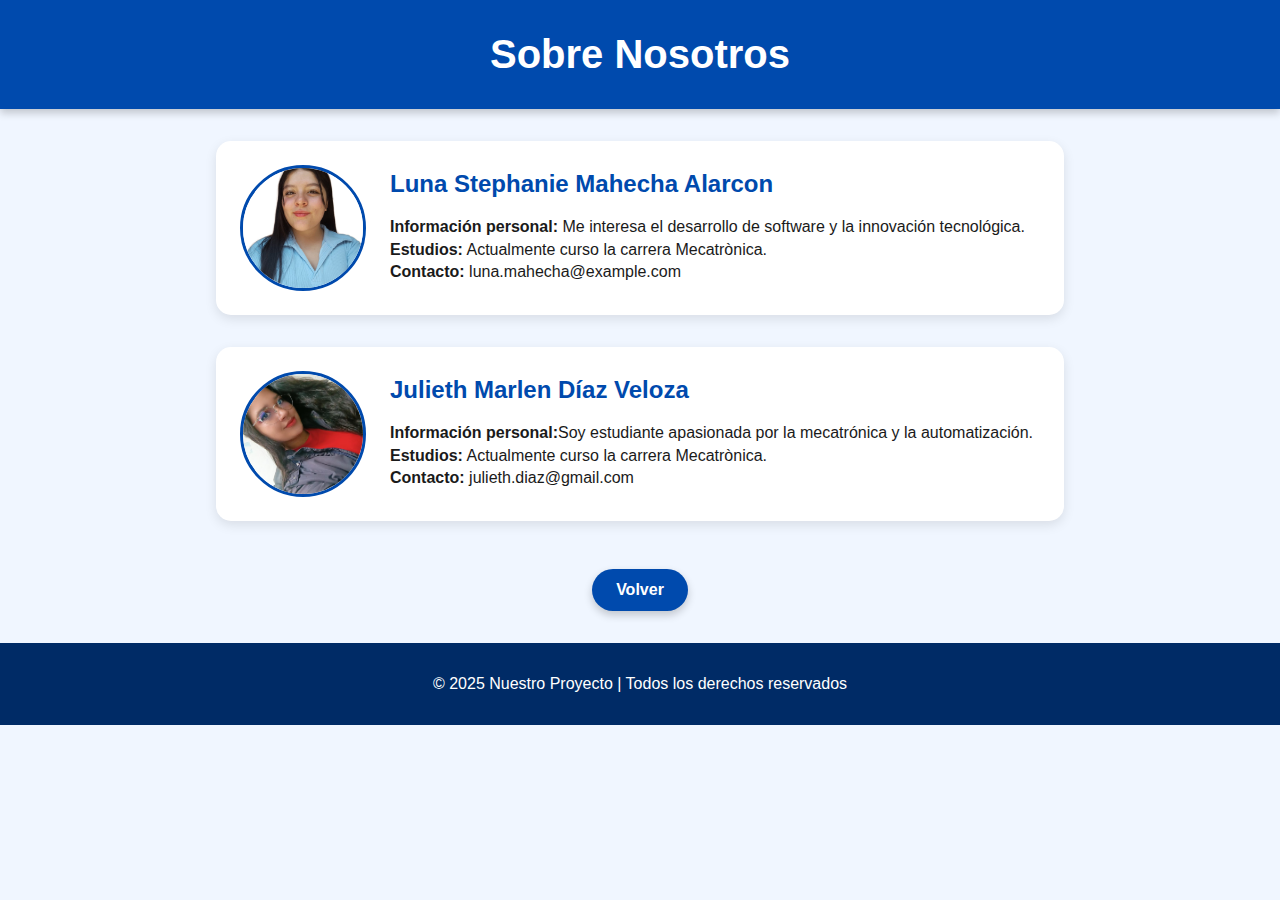
<file: Taller1/about.html>
<!DOCTYPE html>
<html lang="es">
<head>
  <meta charset="UTF-8">
  <meta name="viewport" content="width=device-width, initial-scale=1.0">
  <title>Sobre Nosotros</title>
  <link rel="stylesheet" href="css/about.css">
</head>
<body>
  <header>
    <h1>Sobre Nosotros</h1>
  </header>

  <main>
    <section class="persona">
      <img src="img/Luna.jpg" alt="Foto Persona 1">
      <div class="info">
        <h2>Luna Stephanie Mahecha Alarcon</h2>
        <p><strong>Información personal:</strong> Me interesa el desarrollo de software y la innovación tecnológica.</p>
        <p><strong>Estudios:</strong> Actualmente curso la carrera Mecatrònica.</p>
        <p><strong>Contacto:</strong> luna.mahecha@example.com</p>
      </div>
    </section>

    <section class="persona">
      <img src="img/Julieth.png" alt="Foto Persona 2">
      <div class="info">
        <h2>Julieth Marlen Díaz Veloza</h2>
        <p><strong>Información personal:</strong>Soy estudiante apasionada por la mecatrónica y la automatización.</p>
        <p><strong>Estudios:</strong> Actualmente curso la carrera Mecatrònica.</p>
        <p><strong>Contacto:</strong> julieth.diaz@gmail.com</p>
      </div>
    </section>
  </main>

    <div class="boton-volver">
        <a href="../index.html">Volver</a>
    </div>
    
  <footer>
    <p>&copy; 2025 Nuestro Proyecto | Todos los derechos reservados</p>
  </footer>
</body>
</html>
</file>
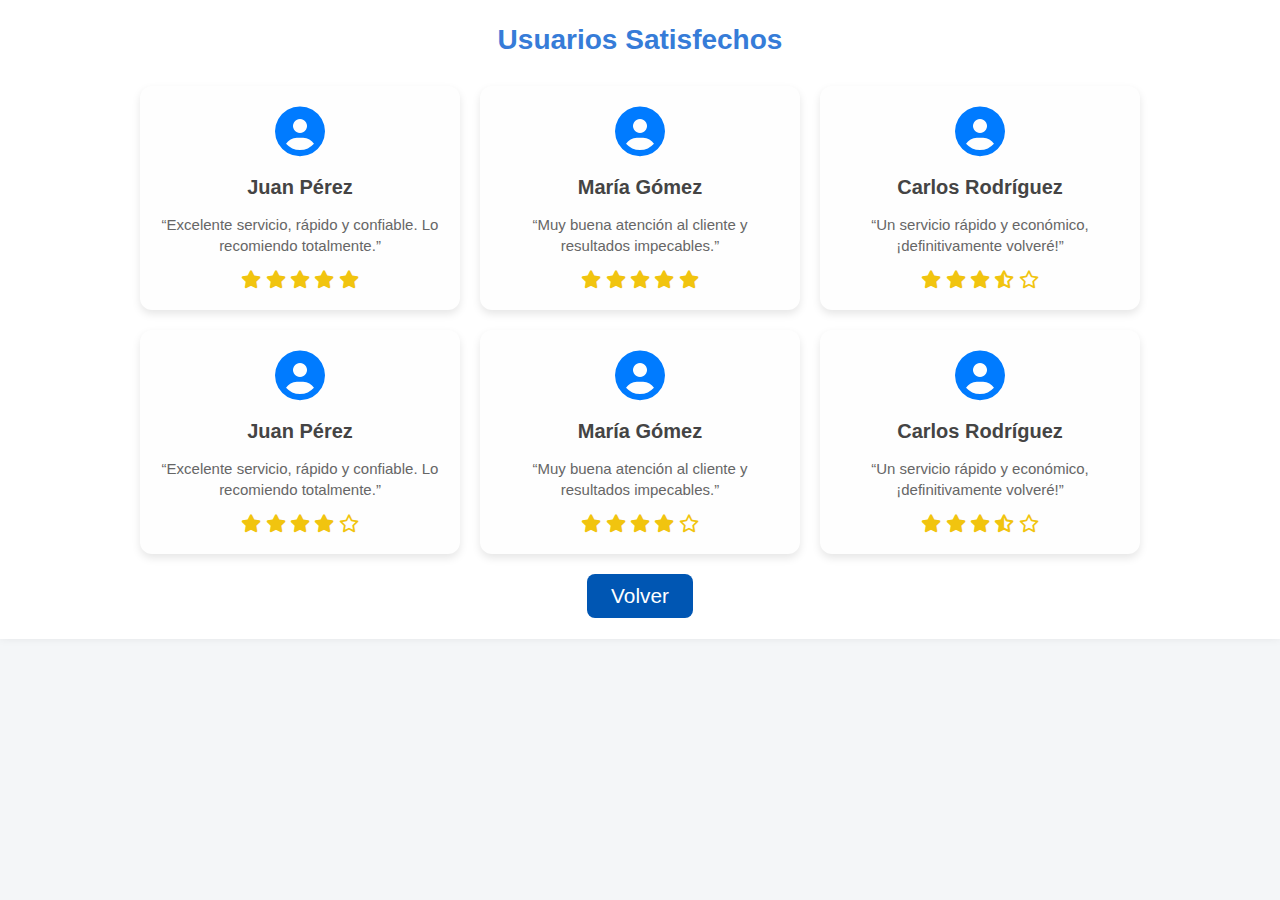
<file: Taller1/usuarios.html>
<!DOCTYPE html>
<html lang="es">
<head>
  <meta charset="UTF-8">
  <meta name="viewport" content="width=device-width, initial-scale=1.0">
  <title>Usuarios Satisfechos</title>
  <link rel="stylesheet" href="css/Usuarios.css">
  <link rel="stylesheet" href="https://cdnjs.cloudflare.com/ajax/libs/font-awesome/6.5.0/css/all.min.css">
</head>
<body>
  
  <section class="usuarios-satisfechos">
    <h2>Usuarios Satisfechos</h2>
    
    <div class="usuarios-container">
      
      <div class="usuario-card">
        <i class="fa-solid fa-user-circle icono-usuario"></i>
        <h3>Juan Pérez</h3>
        <p>“Excelente servicio, rápido y confiable. Lo recomiendo totalmente.”</p>
        <div class="estrellas">
          <i class="fa-solid fa-star"></i>
          <i class="fa-solid fa-star"></i>
          <i class="fa-solid fa-star"></i>
          <i class="fa-solid fa-star"></i>
          <i class="fa-solid fa-star"></i>
        </div>
      </div>
      
      <div class="usuario-card">
        <i class="fa-solid fa-user-circle icono-usuario"></i>
        <h3>María Gómez</h3>
        <p>“Muy buena atención al cliente y resultados impecables.”</p>
        <div class="estrellas">
          <i class="fa-solid fa-star"></i>
          <i class="fa-solid fa-star"></i>
          <i class="fa-solid fa-star"></i>
          <i class="fa-solid fa-star"></i>
          <i class="fa-solid fa-star"></i>
        </div>
      </div>
      
      <div class="usuario-card">
        <i class="fa-solid fa-user-circle icono-usuario"></i>
        <h3>Carlos Rodríguez</h3>
        <p>“Un servicio rápido y económico, ¡definitivamente volveré!”</p>
        <div class="estrellas">
          <i class="fa-solid fa-star"></i>
          <i class="fa-solid fa-star"></i>
          <i class="fa-solid fa-star"></i>
          <i class="fa-solid fa-star-half-stroke"></i>
          <i class="fa-regular fa-star"></i>
        </div>
      </div>

      <div class="usuario-card">
        <i class="fa-solid fa-user-circle icono-usuario"></i>
        <h3>Juan Pérez</h3>
        <p>“Excelente servicio, rápido y confiable. Lo recomiendo totalmente.”</p>
        <div class="estrellas">
          <i class="fa-solid fa-star"></i>
          <i class="fa-solid fa-star"></i>
          <i class="fa-solid fa-star"></i>
          <i class="fa-solid fa-star"></i>
          <i class="fa-regular fa-star"></i>
        </div>
      </div>
      
      <div class="usuario-card">
        <i class="fa-solid fa-user-circle icono-usuario"></i>
        <h3>María Gómez</h3>
        <p>“Muy buena atención al cliente y resultados impecables.”</p>
        <div class="estrellas">
          <i class="fa-solid fa-star"></i>
          <i class="fa-solid fa-star"></i>
          <i class="fa-solid fa-star"></i>
          <i class="fa-solid fa-star"></i>
          <i class="fa-regular fa-star"></i>
        </div>
      </div>
      
      <div class="usuario-card">
        <i class="fa-solid fa-user-circle icono-usuario"></i>
        <h3>Carlos Rodríguez</h3>
        <p>“Un servicio rápido y económico, ¡definitivamente volveré!”</p>
        <div class="estrellas">
          <i class="fa-solid fa-star"></i>
          <i class="fa-solid fa-star"></i>
          <i class="fa-solid fa-star"></i>
          <i class="fa-solid fa-star-half-stroke"></i>
          <i class="fa-regular fa-star"></i>
        </div>
      </div>      
    </div>
    <div class="boton-volver">
    <a href="/index.html">Volver</a>
  </div>
  </section>

  

</body>
</html>
</file>
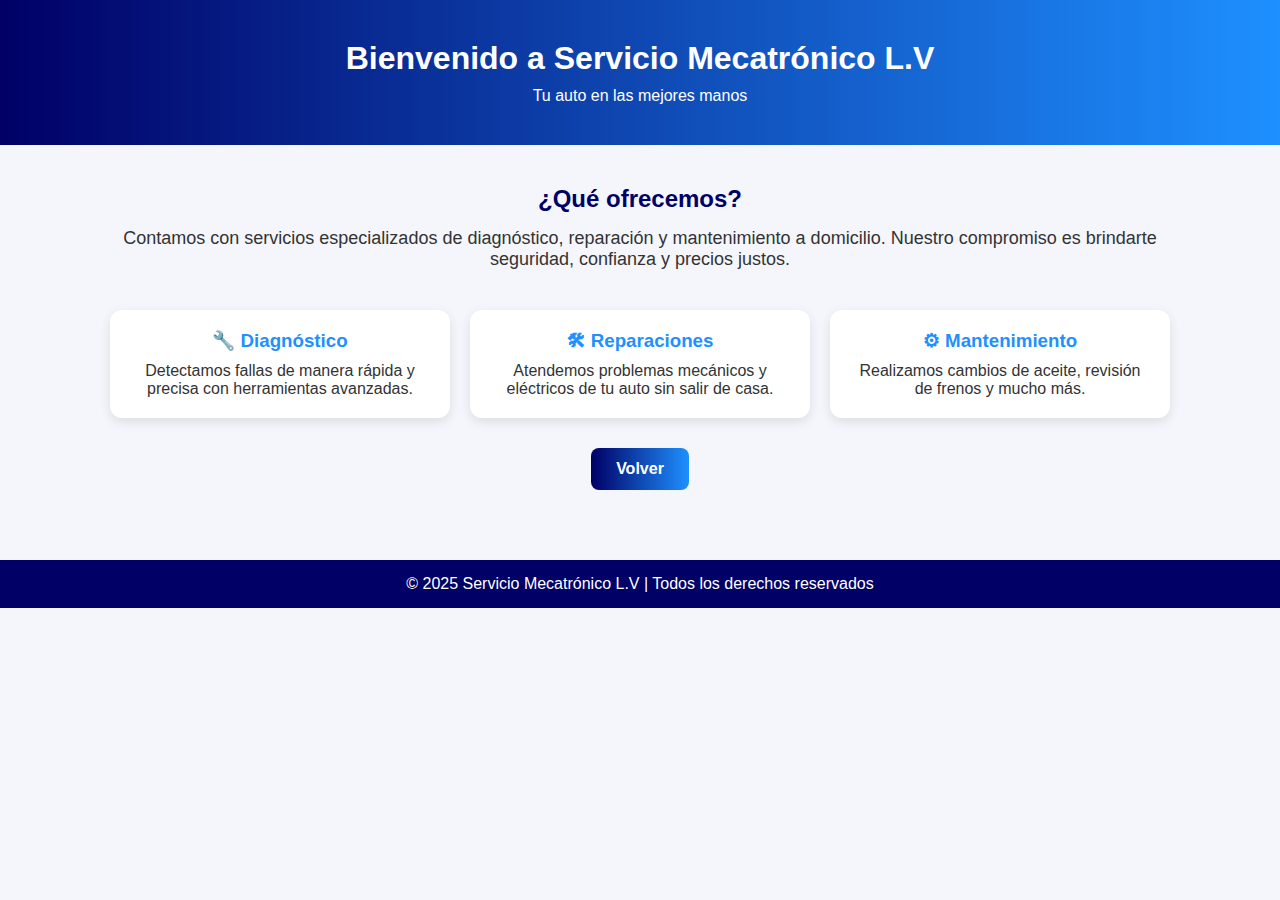
<file: Taller1/vermas.html>
<!DOCTYPE html>
<html lang="es">
<head>
  <meta charset="UTF-8">
  <meta name="viewport" content="width=device-width, initial-scale=1.0">
  <title>Vista del Cliente - Servicio Mecatrónico L.V</title>
  <link rel="stylesheet" href="css/vermas.css">
</head>
<body>

  <header class="header">
    <h1>Bienvenido a Servicio Mecatrónico L.V</h1>
    <p>Tu auto en las mejores manos</p>
  </header>

  <main class="contenedor">
    <section class="intro">
      <h2>¿Qué ofrecemos?</h2>
      <p>
        Contamos con servicios especializados de diagnóstico, reparación y mantenimiento a domicilio.
        Nuestro compromiso es brindarte seguridad, confianza y precios justos.
      </p>
    </section>

    <section class="servicios">
      <div class="card">
        <h3>🔧 Diagnóstico</h3>
        <p>Detectamos fallas de manera rápida y precisa con herramientas avanzadas.</p>
      </div>
      <div class="card">
        <h3>🛠 Reparaciones</h3>
        <p>Atendemos problemas mecánicos y eléctricos de tu auto sin salir de casa.</p>
      </div>
      <div class="card">
        <h3>⚙ Mantenimiento</h3>
        <p>Realizamos cambios de aceite, revisión de frenos y mucho más.</p>
      </div>
    </section>

    <div class="acciones">
      <a href="index.html" class="btn">Volver</a>
    </div>
  </main>

  <footer class="footer">
    <p>© 2025 Servicio Mecatrónico L.V | Todos los derechos reservados</p>
  </footer>

</body>
</html>
</file>
<file: Taller1/css/about.css>
/* Estilo general */
body {
  font-family: Arial, sans-serif;
  margin: 0;
  padding: 0;
  background: #f0f6ff;
  color: #1a1a1a;
}

/* Encabezado */
header {
  background: #004aad;
  color: white;
  text-align: center;
  padding: 2rem;
  box-shadow: 0 4px 8px rgba(0,0,0,0.2);
}

header h1 {
  margin: 0;
  font-size: 2.5rem;
}

/* Sección de personas */
main {
  display: flex;
  flex-direction: column;
  align-items: center;
  gap: 2rem;
  padding: 2rem;
}

.persona {
  background: #ffffff;
  border-radius: 15px;
  box-shadow: 0 4px 12px rgba(0,0,0,0.1);
  display: flex;
  align-items: center;
  width: 80%;
  max-width: 800px;
  padding: 1.5rem;
  transition: transform 0.3s ease;
}

.persona:hover {
  transform: scale(1.02);
}

.persona img {
  width: 120px;
  height: 120px;
  border-radius: 50%;
  object-fit: cover;
  margin-right: 1.5rem;
  border: 3px solid #004aad;
}

.persona .info h2 {
  color: #004aad;
  margin-top: 0;
}

.persona .info p {
  margin: 0.3rem 0;
}

/* Footer */
footer {
  background: #002b66;
  color: white;
  text-align: center;
  padding: 1rem;
  margin-top: 2rem;
}


.boton-volver {
  margin-top: 1rem;
}

.boton-volver {
  margin-top: 1rem;
  text-align: center; 
}

.boton-volver a {
  display: inline-block;
  padding: 12px 24px;
  background: #004aad; 
  color: white;
  text-decoration: none;
  font-weight: bold;
  border-radius: 25px;
  box-shadow: 0 4px 8px rgba(0,0,0,0.2);
  transition: background 0.3s ease, transform 0.2s ease;
}

.boton-volver a:hover {
  background: #0066cc;
  transform: scale(1.05);
}
</file>
<file: Taller1/css/Usuarios.css>
body {
  font-family: Arial, sans-serif;
  margin: 0;
  padding: 0;
  background: #f4f6f8;
}

.usuarios-satisfechos {
  text-align: center;
  padding: 1px 20px;
  background: #fff;
  box-shadow: 0 -2px 10px rgba(0,0,0,0.1);
}

.usuarios-satisfechos h2 {
  font-size: 28px;
  margin-bottom: 30px;
  color: #367cd8;
}

.usuarios-container {
  display: flex;
  justify-content: center;
  gap: 20px;
  flex-wrap: wrap;
}

.usuario-card {
  background: #fefefe;
  padding: 20px;
  width: 280px;
  border-radius: 12px;
  box-shadow: 0 4px 8px rgba(0,0,0,0.1);
  transition: transform 0.3s ease;
}

.usuario-card:hover {
  transform: translateY(-5px);
}

.icono-usuario {
  font-size: 50px;
  color: #007bff;
  margin-bottom: 10px;
}

.usuario-card h3 {
  margin: 10px 0;
  font-size: 20px;
  color: #444;
}

.usuario-card p {
  font-size: 15px;
  color: #666;
  margin-bottom: 15px;
  line-height: 1.4;
}

.estrellas i {
  color: #f1c40f;
  font-size: 18px;
}


/* Botón volver */
.boton-volver {
  text-align: center;
  margin: 20px 0;
}

.boton-volver a {
  display: inline-block;
  padding: 10px 24px;
  background: #0056b3;
  color: #fff;
  text-decoration: none;
  border-radius: 8px;
  font-size: 1.3em;
  transition: background 0.3s ease;
}

.boton-volver a:hover {
  background: #003f7f;
}
</file>
<file: Taller1/css/vermas.css>
/* Reset */
* {
  margin: 0;
  padding: 0;
  box-sizing: border-box;
  font-family: 'Segoe UI', Arial, sans-serif;
}

body {
  background: #f4f6fb;
  color: #333;
}

/* Header */
.header {
  background: linear-gradient(90deg, #000066, #1e90ff);
  color: white;
  text-align: center;
  padding: 40px 20px;
}

.header h1 {
  margin-bottom: 10px;
}

/* Contenido */
.contenedor {
  max-width: 1100px;
  margin: auto;
  padding: 40px 20px;
  text-align: center;
}

.intro h2 {
  color: #000066;
  margin-bottom: 15px;
}

.intro p {
  font-size: 18px;
  margin-bottom: 40px;
}

/* Cards */
.servicios {
  display: flex;
  gap: 20px;
  justify-content: center;
  flex-wrap: wrap;
  margin-bottom: 30px;
}

.card {
  background: white;
  padding: 20px;
  border-radius: 12px;
  box-shadow: 0 4px 12px rgba(0,0,0,0.1);
  flex: 1 1 300px;
  transition: transform 0.3s;
}

.card:hover {
  transform: translateY(-8px);
}

.card h3 {
  margin-bottom: 10px;
  color: #1e90ff;
}

/* Botón */
.btn {
  display: inline-block;
  padding: 12px 25px;
  background: linear-gradient(90deg, #000066, #1e90ff);
  color: white;
  text-decoration: none;
  border-radius: 8px;
  font-weight: bold;
  transition: 0.3s;
}

.btn:hover {
  background: linear-gradient(90deg, #1e90ff, #000066);
}

/* Footer */
.footer {
  background: #000066;
  color: white;
  text-align: center;
  padding: 15px;
  margin-top: 30px;
}
</file>
